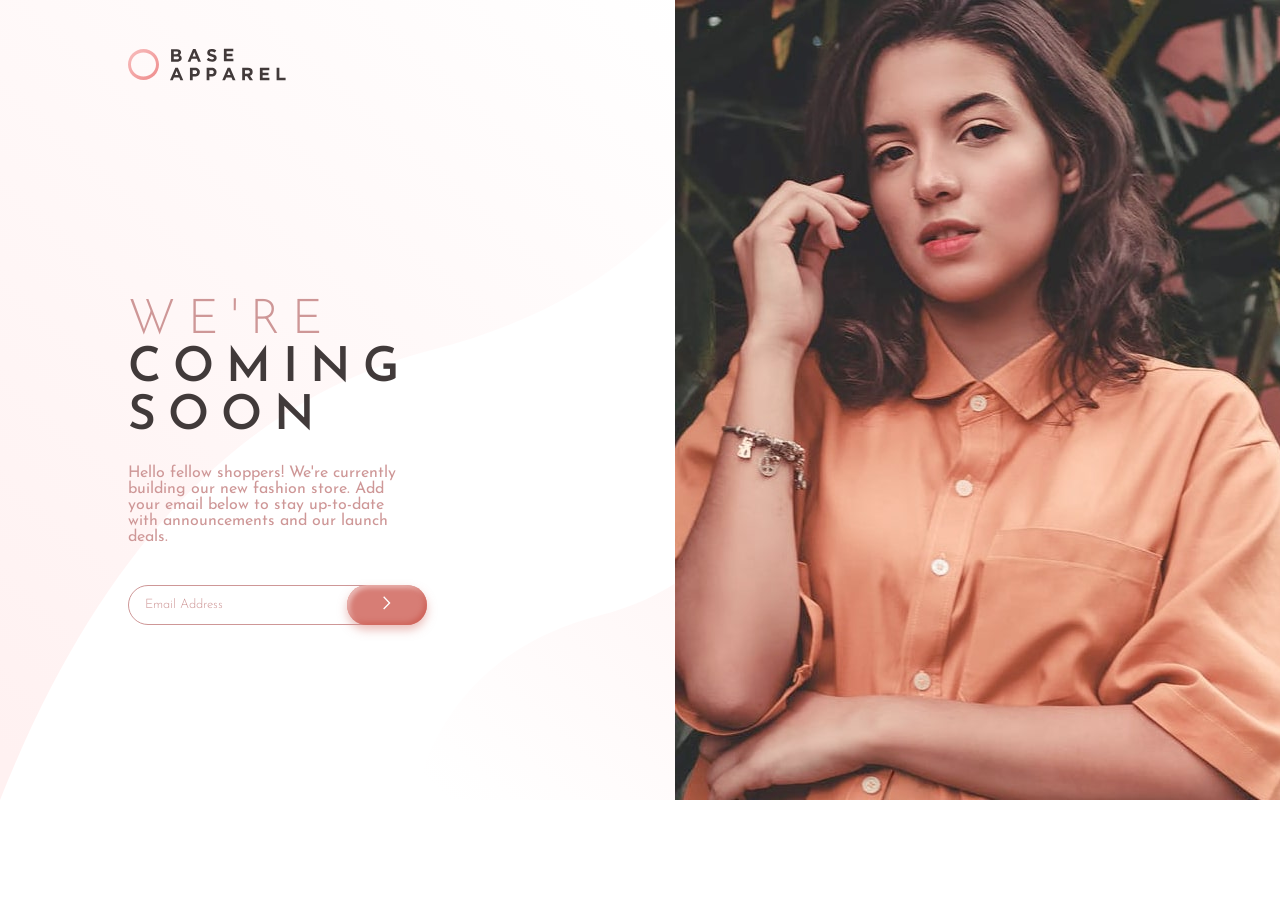
<file: index.html>
<!DOCTYPE html>
<!-- This site was created in Webflow. https://www.webflow.com -->
<!-- Last Published: Sun Jan 17 2022 20:36:59 GMT+0000 (Coordinated Universal Time) -->
<html lang="en">

<head>
    <meta charset="UTF-8">
    <meta name="viewport" content="width=device-width, initial-scale=1.0">
    <!-- displays site properly based on user's device -->

    <link rel="icon" type="image/png" sizes="32x32" href="./images/favicon-32x32.png">
    <link rel="stylesheet" href="styles.css">
    <title>Frontend Mentor | Base Apparel coming soon page</title>

</head>

<body>
    <main>
        <nav class="w-nav">
        <div class="logo">
            <img src="images/logo.svg" alt="logo">
        </div>
        </nav>
        <article>
            <h1><span>We're</span> coming soon</h1>
            <p>Hello fellow shoppers! We're currently building our new fashion store. Add your email below to stay up-to-date with announcements and our launch deals.</p>
            <form novalidate>
                <input type="email" placeholder="Email Address">
                <span class="validity"></span>
                <button type="submit"><img src="images/icon-arrow.svg" alt="submit button"></button>
            </form>
        </article>
        <aside>
            <img src="images/hero-desktop.jpg" alt="" role="presentation" class="img-desktop">
            <img src="images/hero-mobile.jpg" alt="" role="presentation" class="img-mobile">
        </aside>

    </main>
    <footer>
        <!--<p class="attribution">
            Challenge by <a href="https://www.frontendmentor.io?ref=challenge" target="_blank">Frontend Mentor</a>. Coded by <a href="#">Your Name Here</a>.
        </p>-->
    </footer>
    <script src="script.js"></script>
</body>

</html>
</file>
<file: styles.css>
@font-face {
    font-family: 'JS-SB';
    src: url('fonts/JosefinSans-SemiBold.eot');
    src: url('fonts/JosefinSans-SemiBold.eot?#iefix') format('embedded-opentype'), url('fonts/JosefinSans-SemiBold.woff2') format('woff2'), url('fonts/JosefinSans-SemiBold.woff') format('woff'), url('fonts/JosefinSans-SemiBold.ttf') format('truetype');
    font-weight: 600;
}

@font-face {
    font-family: 'JS-L';
    src: url('fonts/JosefinSans-Light.eot');
    src: url('fonts/JosefinSans-Light.eot?#iefix') format('embedded-opentype'), url('fonts/JosefinSans-Light.woff2') format('woff2'), url('fonts/JosefinSans-Light.woff') format('woff'), url('fonts/JosefinSans-Light.ttf') format('truetype');
    font-weight: 300;
}

@font-face {
    font-family: 'JS-R';
    src: url('fonts/JosefinSans-Regular.eot');
    src: url('fonts/JosefinSans-Regular.eot?#iefix') format('embedded-opentype'), url('fonts/JosefinSans-Regular.woff2') format('woff2'), url('fonts/JosefinSans-Regular.woff') format('woff'), url('fonts/JosefinSans-Regular.ttf') format('truetype');
    font-weight: normal;
}

:root {
    --desaturated-red: hsl(0, 36%, 70%);
    --soft-red: hsl(0, 93%, 68%);
    --dark-grayish-red: hsl(0, 6%, 24%);
    --linear-1: linear-gradient(135deg, hsl(0, 0%, 100%), hsl(0, 100%, 98%));
    --linear-2: linear-gradient(135deg, hsl(0, 80%, 86%), hsl(0, 74%, 74%));
}

*,
*::before,
*::after {
    box-sizing: border-box;
}

body {
    margin: 0;
    background: url(images/bg-pattern-desktop.svg) no-repeat;
    max-height: 100vh;
}

main {
    display: grid;
    column-gap: 2rem;
    grid-template-areas: "logo aside""article aside";
}

.logo {
    grid-area: logo;
    padding: 3rem 14.5rem 0 8rem;
}

aside {
    grid-area: aside;
}

h1 {
    font-family: "JS-SB";
    text-transform: uppercase;
    font-size: 3rem;
    letter-spacing: .75rem;
    margin: 5rem 0 .5rem;
    color: var(--dark-grayish-red);
}

span {
    color: var(--desaturated-red);
    font-family: "JS-L";
    font-weight: 100;
}

p {
    color: var(--desaturated-red);
    font-family: 'JS-R';
    margin-bottom: 2.5rem;
}

.img-mobile {
    display: none;
}

.img-desktop {
    max-height: 100vh;
    max-width: 50vw;
}

article {
    grid-area: article;
    display: flex;
    flex-direction: column;
    padding: 0 14.5rem 3rem 8rem;
}

form {
    position: relative;
}

input {
    height: 2.5rem;
    border-radius: 2rem;
    width: 100%;
    padding: 0 1rem;
    border: var(--desaturated-red) 1px solid;
    font-family: "JS-SB";
    color: var(--dark-grayish-red);
}

input::placeholder {
    font-family: "JS-L";
    color: var(--desaturated-red);
}

button {
    height: 2.5rem;
    width: 5rem;
    border-radius: 2rem;
    box-shadow: inset -2.5px -2.5px 5px hsl(5, 55%, 55%, .75), 0 5px 10px hsl(5, 55%, 65%, .5), inset 2.5px 2.5px 5px hsl(5, 55%, 85%, .9);
    border: none;
    position: absolute;
    top: 0;
    right: -1rem;
    background-color: hsl(5, 55%, 65%);
    cursor: pointer;
}

button img {
    margin: 0 auto;
    width: .5rem;
}

.validity {
    color: hsl(0, 100%, 50%, .75);
    margin-left: 1rem;
    font-size: .75rem;
    font-family: "JS-SB";
}

input:focus {
    border: var(--desaturated-red) 1px solid;
    outline: none;
}

input:invalid {
    border: 2px solid hsl(0, 100%, 50%, .75);
}

input:invalid+.validity::before {
    content: url(images/icon-error.svg);
    position: absolute;
    right: 4.5rem;
    top: .5rem;
    color: red;
}

button:hover,
button:focus {
    background-color: hsl(5, 55%, 85%);
    box-shadow: 0 10px 15px hsl(5, 55%, 55%, .5);
    outline: none;
}

@media screen and (max-width: 745px) {
    .img-desktop {
        display: none;
    }
    .img-mobile {
        display: block;
        width: 100vw;
    }
    main {
        display: flex;
        flex-direction: column;
    }
    .logo {
        padding: 2rem;
    }
    article {
        order: 2;
        padding: 0 2rem 2rem;
        text-align: center;
    }
    aside {
        order: 1;
    }
    button {
        width: 3.5rem;
    }
}
</file>
